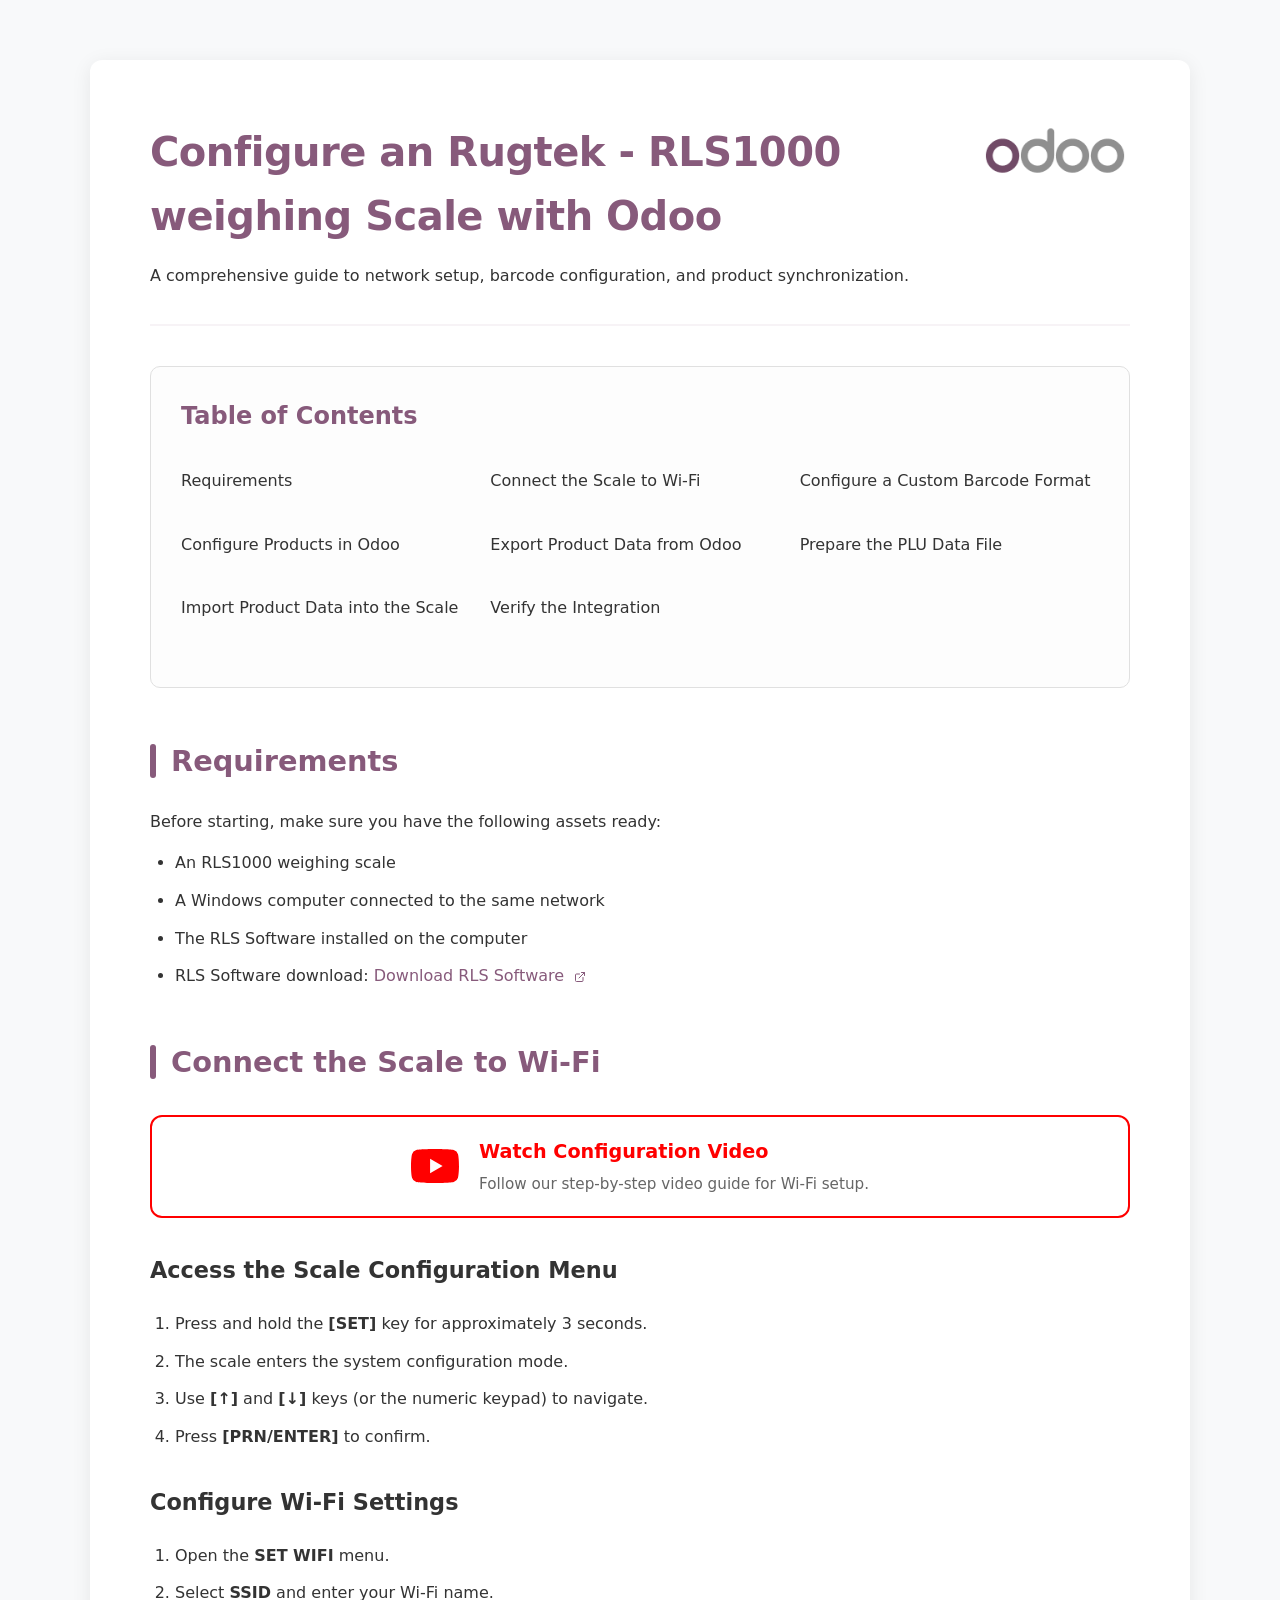
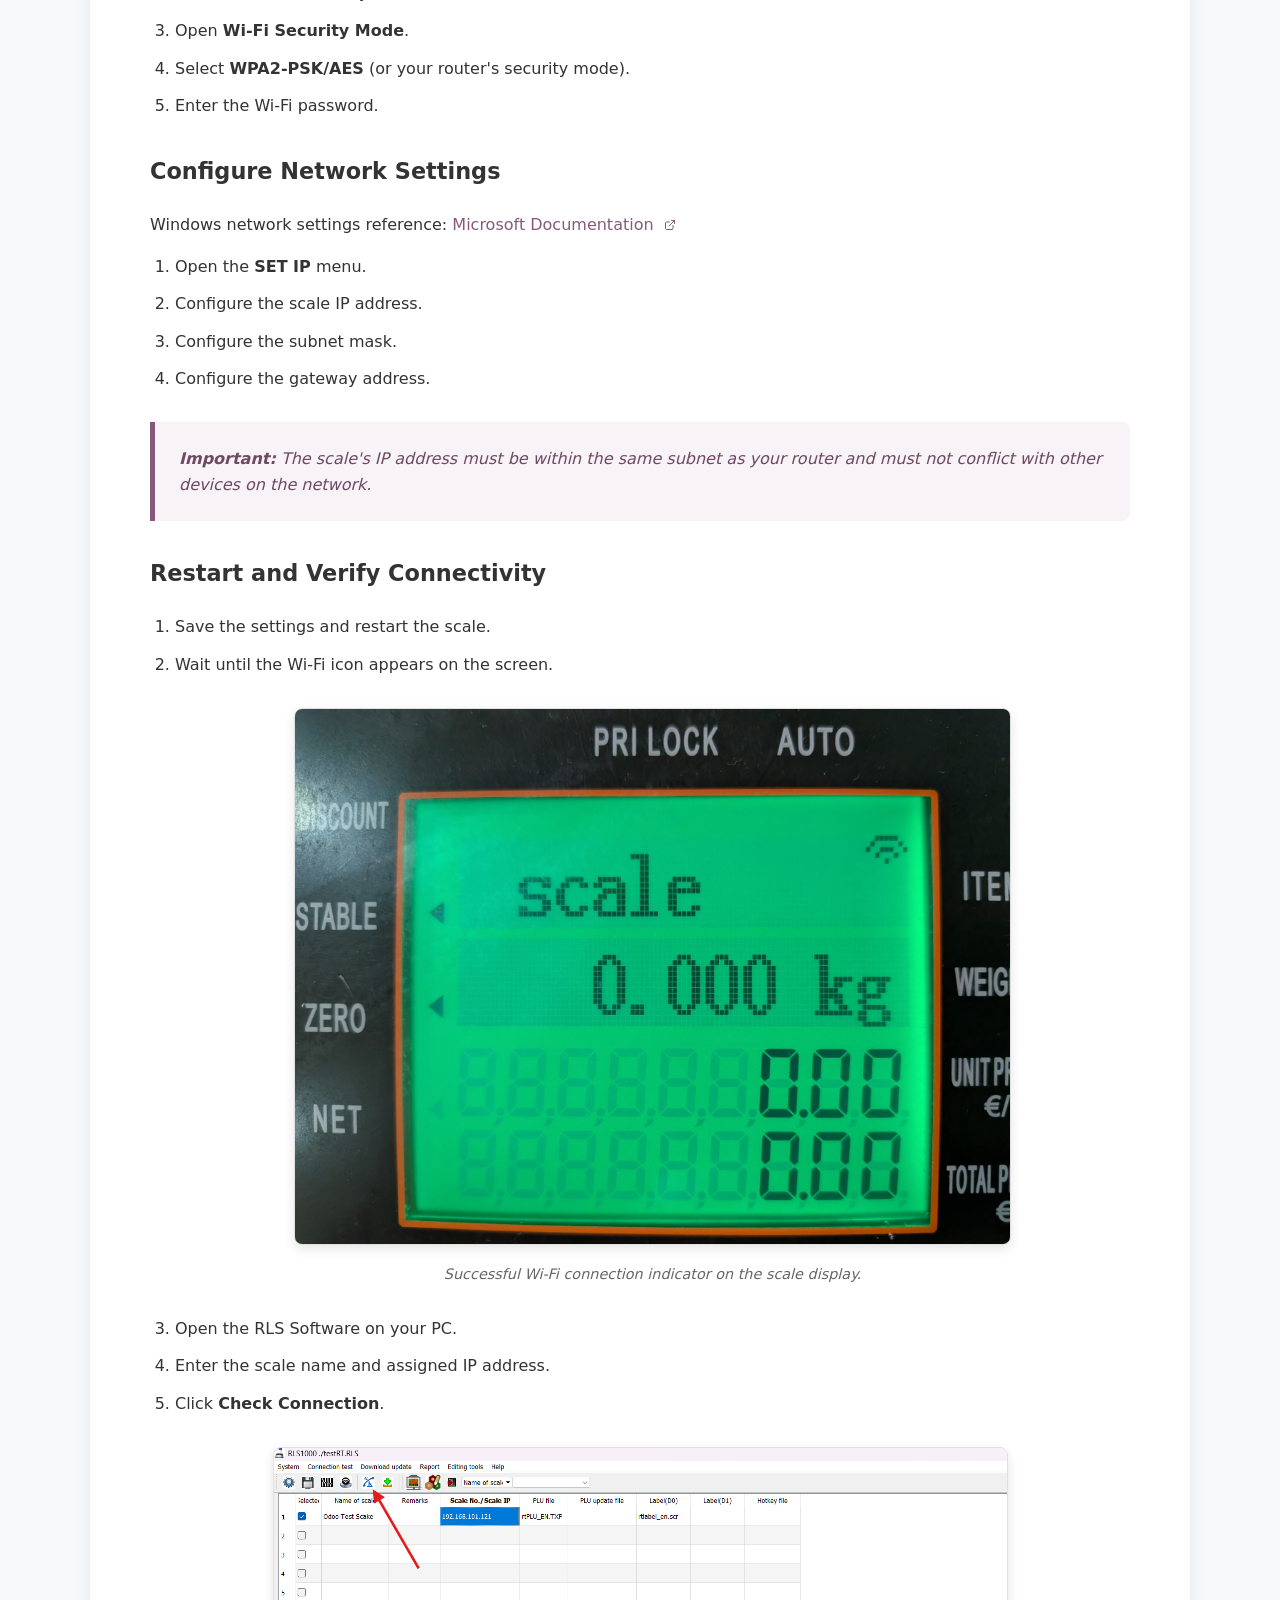
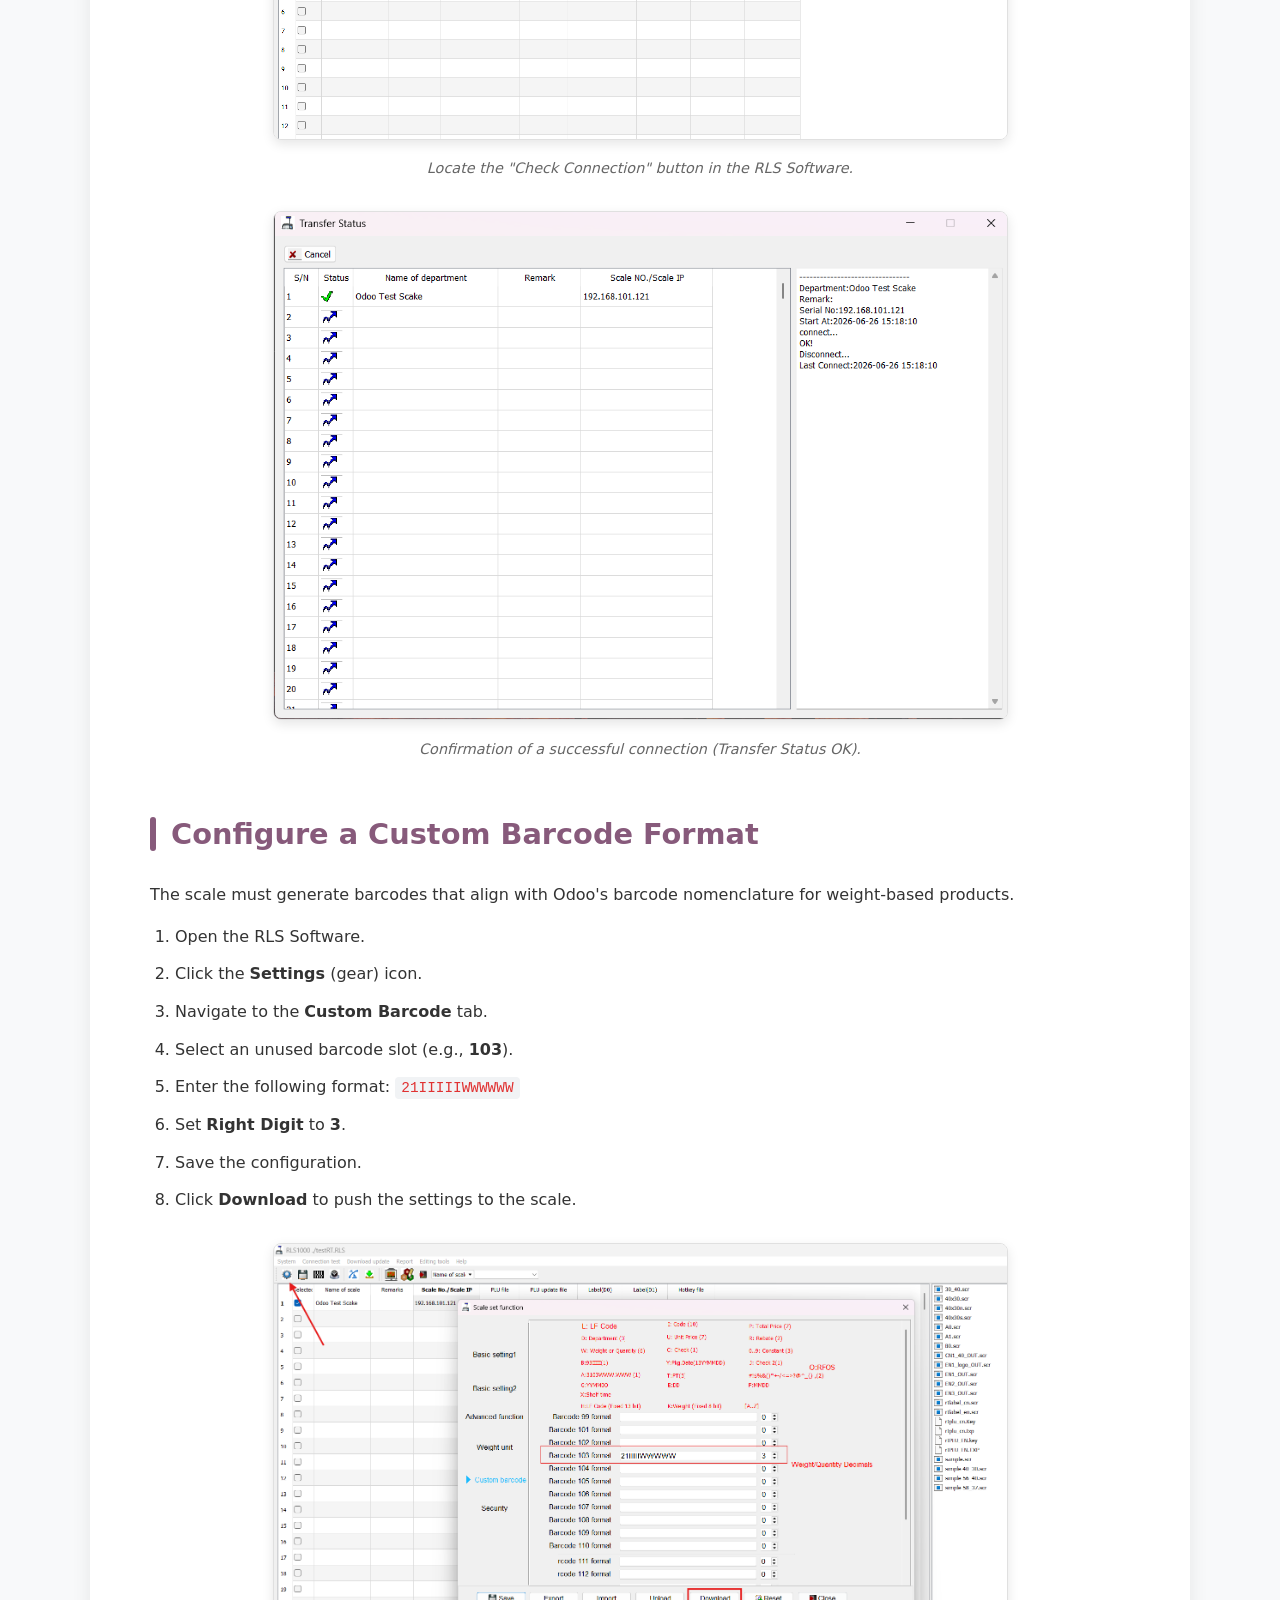
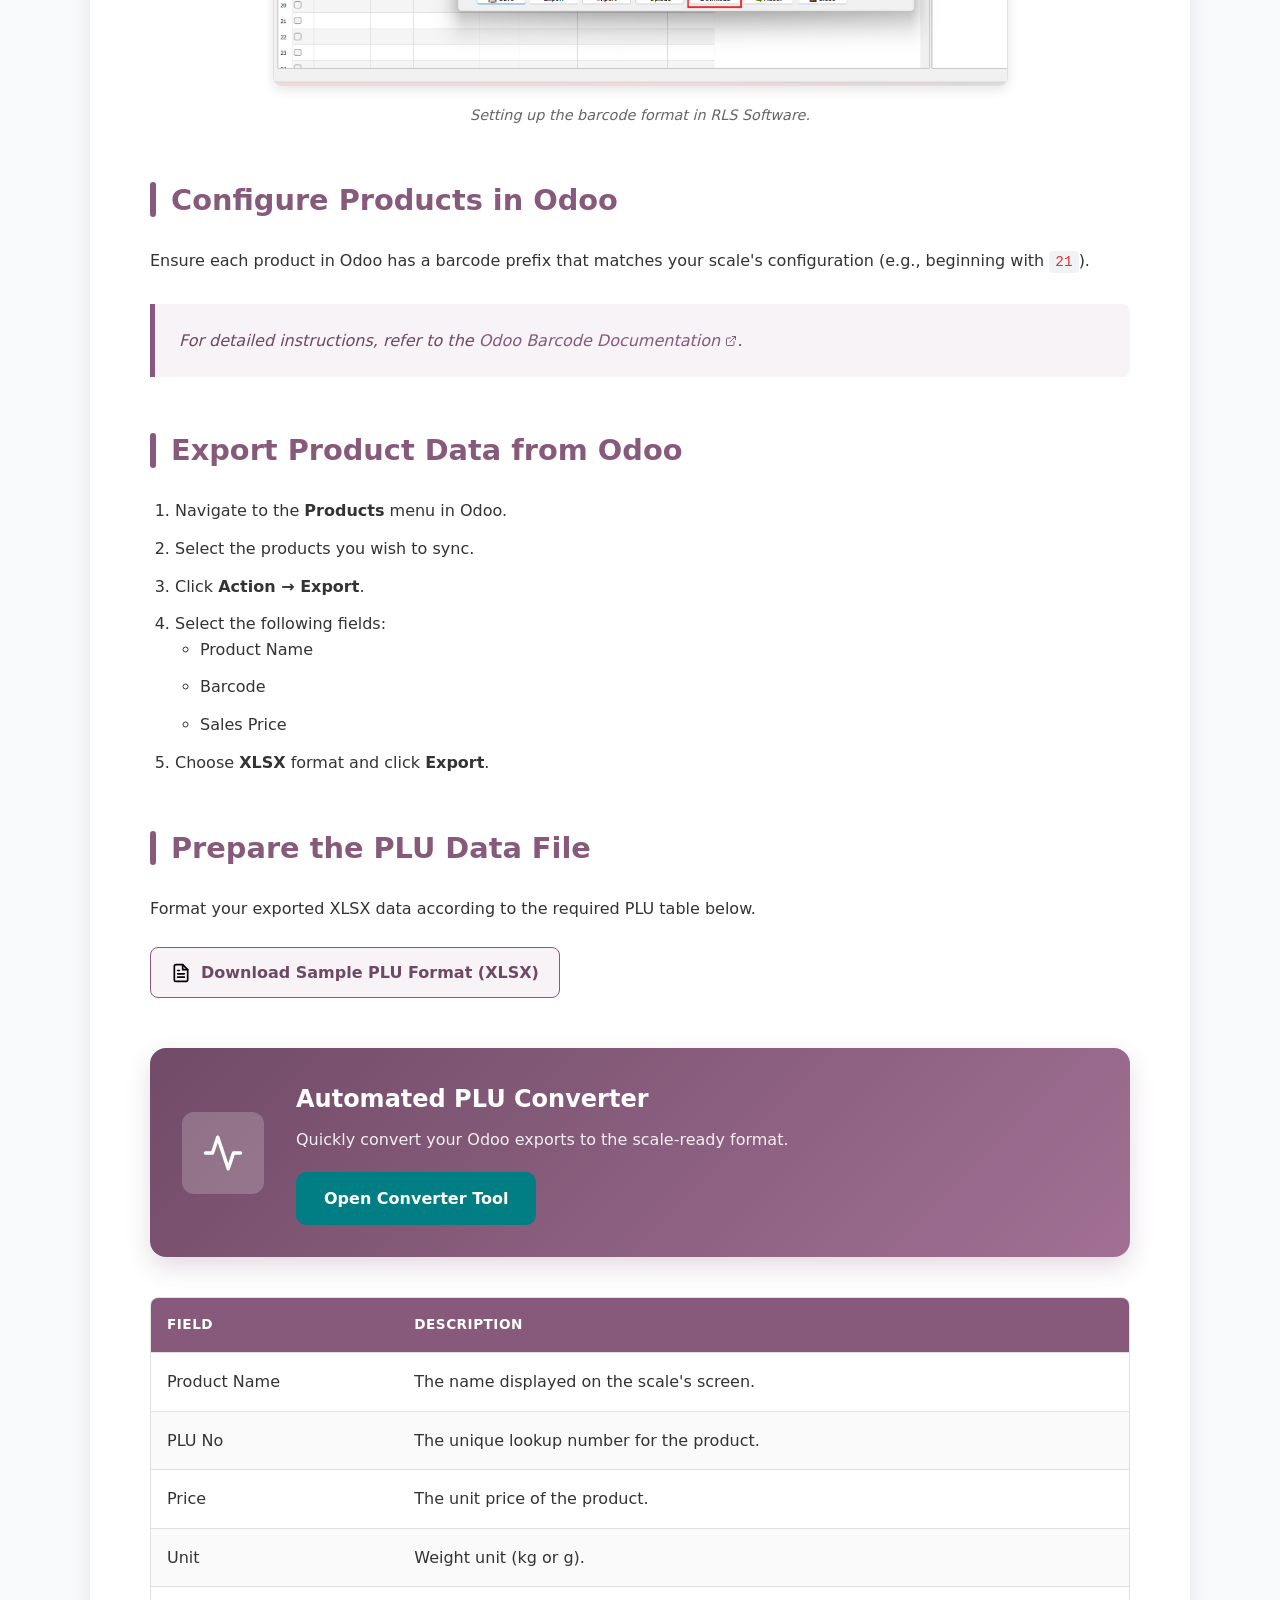
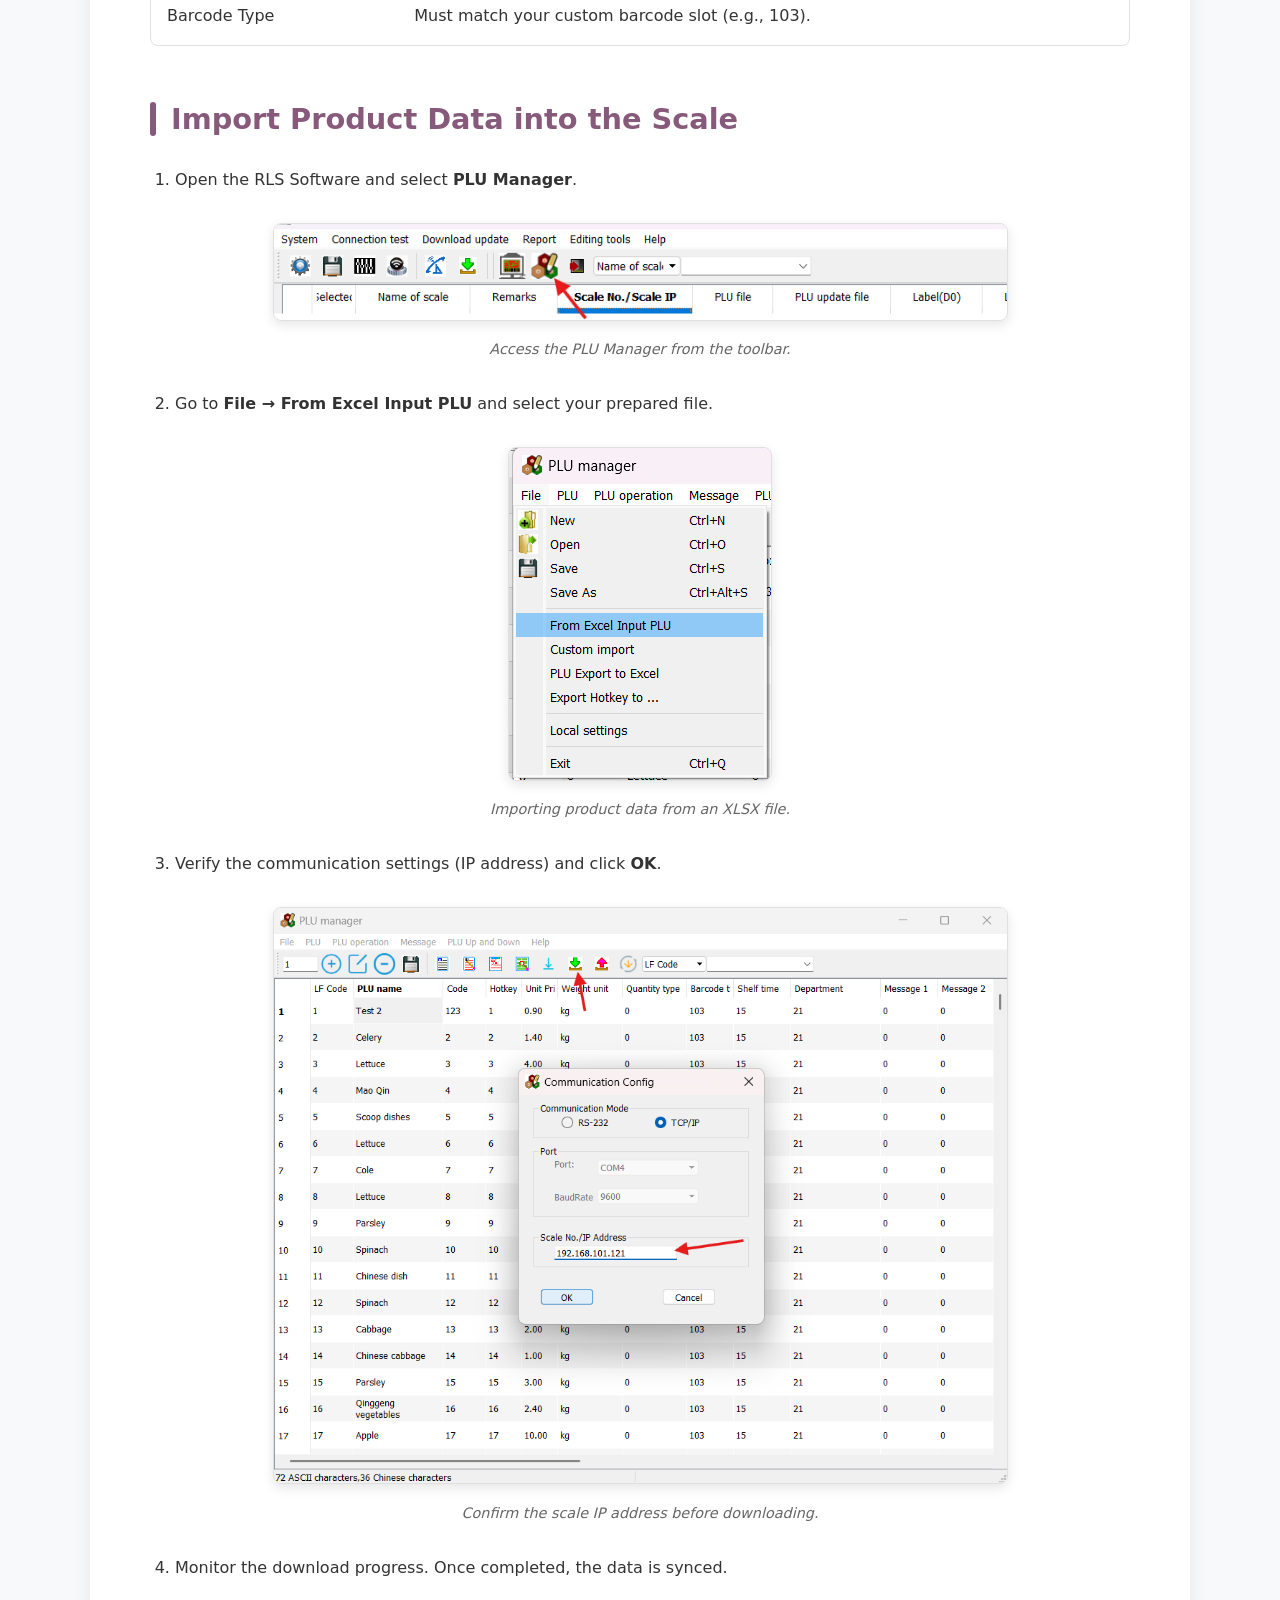
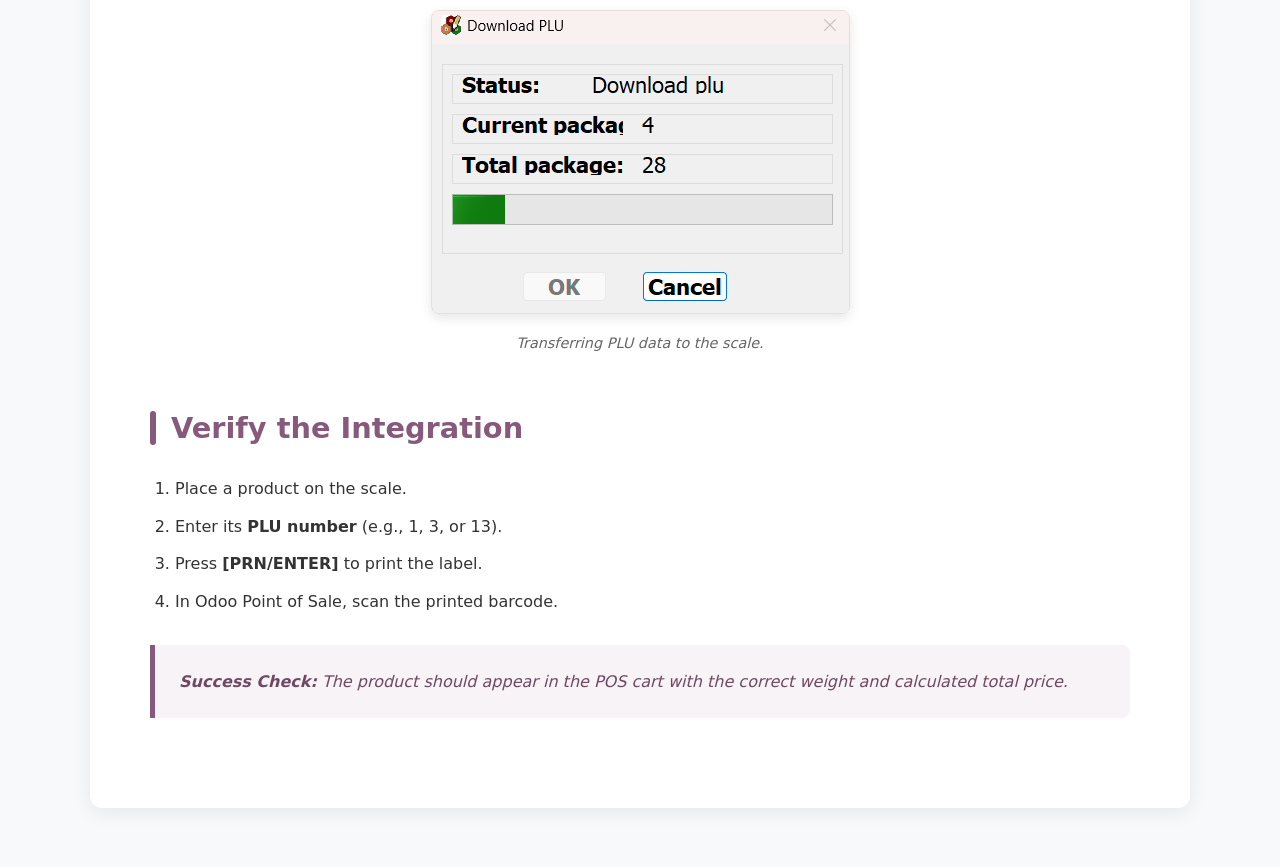
<file: index.html>
<!DOCTYPE html>
<html lang="en">

<head>
    <meta charset="UTF-8">
    <meta name="viewport" content="width=device-width, initial-scale=1.0">
    <title>Rugtek RLS1000 | Odoo</title>
    <link rel="stylesheet" href="style.css">
    <link rel="icon" type="image/x-icon" href="https://www.odoo.com/web/static/img/favicon.ico">
</head>

<body>

    <div class="container">
        <header>
            <div>
                <h1>Configure an Rugtek - RLS1000 weighing Scale with Odoo</h1>
                <p>A comprehensive guide to network setup, barcode configuration, and product synchronization.</p>
            </div>
            <img src="images/logo.png" alt="Odoo Logo" class="logo">
        </header>

        <div class="toc">
            <h2>Table of Contents</h2>
            <ul>
                <li><a href="#requirements">Requirements</a></li>
                <li><a href="#wifi">Connect the Scale to Wi-Fi</a></li>
                <li><a href="#barcode">Configure a Custom Barcode Format</a></li>
                <li><a href="#odoo">Configure Products in Odoo</a></li>
                <li><a href="#export">Export Product Data from Odoo</a></li>
                <li><a href="#plu">Prepare the PLU Data File</a></li>
                <li><a href="#import">Import Product Data into the Scale</a></li>
                <li><a href="#verify">Verify the Integration</a></li>
            </ul>
        </div>

        <h2 id="requirements">Requirements</h2>
        <p>Before starting, make sure you have the following assets ready:</p>
        <ul>
            <li>An RLS1000 weighing scale</li>
            <li>A Windows computer connected to the same network</li>
            <li>The RLS Software installed on the computer</li>
            <li>
                RLS Software download:
                <a href="https://posiflexindia-my.sharepoint.com/personal/dlsupport4_posiflexindia_com/_layouts/15/onedrive.aspx?id=%2Fpersonal%2Fdlsupport4%5Fposiflexindia%5Fcom%2FDocuments%2FRLS%20Software%2Ezip&parent=%2Fpersonal%2Fdlsupport4%5Fposiflexindia%5Fcom%2FDocuments&ga=1"
                    target="_blank" rel="noopener noreferrer">
                    Download RLS Software
                </a>
            </li>
        </ul>

        <h2 id="wifi">Connect the Scale to Wi-Fi</h2>

        <a href="https://www.youtube.com/watch?v=cXGfFukA4Nc" class="video-cta"
            target="_blank">
            <svg viewBox="0 0 24 24" xmlns="http://www.w3.org/2000/svg">
                <path
                    d="M23.498 6.186a3.016 3.016 0 0 0-2.122-2.136C19.505 3.545 12 3.545 12 3.545s-7.505 0-9.377.505A3.017 3.017 0 0 0 .502 6.186C0 8.07 0 12 0 12s0 3.93.502 5.814a3.016 3.016 0 0 0 2.122 2.136c1.871.505 9.376.505 9.376.505s7.505 0 9.377-.505a3.015 3.015 0 0 0 2.122-2.136C24 15.93 24 12 24 12s0-3.93-.502-5.814zM9.545 15.568V8.432L15.818 12l-6.273 3.568z" />
            </svg>
            <div class="video-cta-content">
                <span class="video-cta-title">Watch Configuration Video</span>
                <span class="video-cta-desc">Follow our step-by-step video guide for Wi-Fi setup.</span>
            </div>
        </a>

        <h3>Access the Scale Configuration Menu</h3>
        <ol>
            <li>Press and hold the <strong>[SET]</strong> key for approximately 3 seconds.</li>
            <li>The scale enters the system configuration mode.</li>
            <li>Use <strong>[↑]</strong> and <strong>[↓]</strong> keys (or the numeric keypad) to navigate.</li>
            <li>Press <strong>[PRN/ENTER]</strong> to confirm.</li>
        </ol>

        <h3>Configure Wi-Fi Settings</h3>
        <ol>
            <li>Open the <strong>SET WIFI</strong> menu.</li>
            <li>Select <strong>SSID</strong> and enter your Wi-Fi name.</li>
            <li>Open <strong>Wi-Fi Security Mode</strong>.</li>
            <li>Select <strong>WPA2-PSK/AES</strong> (or your router's security mode).</li>
            <li>Enter the Wi-Fi password.</li>
        </ol>

        <h3>Configure Network Settings</h3>
        <p>
            Windows network settings reference:
            <a href="https://support.microsoft.com/en-US/Windows/Experience/Connectivity-Networking/essential-network-settings-and-tasks-in-windows"
                target="_blank" rel="noopener noreferrer">
                Microsoft Documentation
            </a>
        </p>
        <ol>
            <li>Open the <strong>SET IP</strong> menu.</li>
            <li>Configure the scale IP address.</li>
            <li>Configure the subnet mask.</li>
            <li>Configure the gateway address.</li>
        </ol>

        <div class="note">
            <strong>Important:</strong> The scale's IP address must be within the same subnet as your router and must
            not conflict with other devices on the network.
        </div>

        <h3 id="verify-wifi">Restart and Verify Connectivity</h3>
        <ol>
            <li>Save the settings and restart the scale.</li>
            <li>Wait until the Wi-Fi icon appears on the screen.</li>
            <div class="image-container">
                <img src="images/Connected.jpg" alt="Scale LCD Screen">
                <p class="image-caption">Successful Wi-Fi connection indicator on the scale display.</p>
            </div>
            <li>Open the RLS Software on your PC.</li>
            <li>Enter the scale name and assigned IP address.</li>
            <li>Click <strong>Check Connection</strong>.</li>
        </ol>

        <div class="image-container">
            <img src="images/001.png" alt="RLS Software Connection Check">
            <p class="image-caption">Locate the "Check Connection" button in the RLS Software.</p>
        </div>

        <div class="image-container">
            <img src="images/002.png" alt="RLS Software Connection Success">
            <p class="image-caption">Confirmation of a successful connection (Transfer Status OK).</p>
        </div>

        <h2 id="barcode">Configure a Custom Barcode Format</h2>
        <p>The scale must generate barcodes that align with Odoo's barcode nomenclature for weight-based products.</p>
        <ol>
            <li>Open the RLS Software.</li>
            <li>Click the <strong>Settings</strong> (gear) icon.</li>
            <li>Navigate to the <strong>Custom Barcode</strong> tab.</li>
            <li>Select an unused barcode slot (e.g., <strong>103</strong>).</li>
            <li>Enter the following format: <code>21IIIIIWWWWWW</code></li>
            <li>Set <strong>Right Digit</strong> to <strong>3</strong>.</li>
            <li>Save the configuration.</li>
            <li>Click <strong>Download</strong> to push the settings to the scale.</li>
        </ol>

        <div class="image-container">
            <img src="images/003.png" alt="Custom Barcode Configuration">
            <p class="image-caption">Setting up the barcode format in RLS Software.</p>
        </div>

        <h2 id="odoo">Configure Products in Odoo</h2>
        <p>Ensure each product in Odoo has a barcode prefix that matches your scale's configuration (e.g., beginning
            with <code>21</code>).</p>
        <div class="note">
            For detailed instructions, refer to the <a
                href="https://www.odoo.com/documentation/19.0/applications/inventory_and_mrp/barcode/operations/barcode_nomenclature.html#example-product-weight-barcode"
                target="_blank" rel="noopener noreferrer">Odoo Barcode Documentation</a>.
        </div>

        <h2 id="export">Export Product Data from Odoo</h2>
        <ol>
            <li>Navigate to the <strong>Products</strong> menu in Odoo.</li>
            <li>Select the products you wish to sync.</li>
            <li>Click <strong>Action &rarr; Export</strong>.</li>
            <li>Select the following fields:
                <ul>
                    <li>Product Name</li>
                    <li>Barcode</li>
                    <li>Sales Price</li>
                </ul>
            </li>
            <li>Choose <strong>XLSX</strong> format and click <strong>Export</strong>.</li>
        </ol>

        <h2 id="plu">Prepare the PLU Data File</h2>
        <p>Format your exported XLSX data according to the required PLU table below.</p>
        <p>
            <a href="https://docs.google.com/spreadsheets/d/1ys7XJDsgTagS2eKJ9zekMeMchcoBFrZK/edit?usp=sharing&ouid=110497631151356246513&rtpof=true&sd=true" 
                target="_blank" rel="noopener noreferrer" class="sample-link">
                 Download Sample PLU Format (XLSX)
             </a>
         </p>
 
         <div class="converter-cta">
             <div class="converter-cta-icon">
                 <svg viewBox="0 0 24 24" fill="none" stroke="currentColor" stroke-width="2" stroke-linecap="round" stroke-linejoin="round">
                     <polyline points="22 12 18 12 15 21 9 3 6 12 2 12"></polyline>
                 </svg>
             </div>
             <div class="converter-cta-text">
                 <h3>Automated PLU Converter</h3>
                 <p>Quickly convert your Odoo exports to the scale-ready format.</p>
                 <a href="converter/index.html" class="button-link">Open Converter Tool</a>
             </div>
         </div>
        <table>
            <thead>
                <tr>
                    <th>Field</th>
                    <th>Description</th>
                </tr>
            </thead>
            <tbody>
                <tr>
                    <td>Product Name</td>
                    <td>The name displayed on the scale's screen.</td>
                </tr>
                <tr>
                    <td>PLU No</td>
                    <td>The unique lookup number for the product.</td>
                </tr>
                <tr>
                    <td>Price</td>
                    <td>The unit price of the product.</td>
                </tr>
                <tr>
                    <td>Unit</td>
                    <td>Weight unit (kg or g).</td>
                </tr>
                <tr>
                    <td>Barcode Type</td>
                    <td>Must match your custom barcode slot (e.g., 103).</td>
                </tr>
            </tbody>
        </table>

        <h2 id="import">Import Product Data into the Scale</h2>
        <ol>
            <li>Open the RLS Software and select <strong>PLU Manager</strong>.</li>
        </ol>

        <div class="image-container">
            <img src="images/004.png" alt="PLU Manager Icon">
            <p class="image-caption">Access the PLU Manager from the toolbar.</p>
        </div>

        <ol start="2">
            <li>Go to <strong>File &rarr; From Excel Input PLU</strong> and select your prepared file.</li>
        </ol>

        <div class="image-container">
            <img src="images/005.png" alt="Import PLU Data">
            <p class="image-caption">Importing product data from an XLSX file.</p>
        </div>

        <ol start="3">
            <li>Verify the communication settings (IP address) and click <strong>OK</strong>.</li>
        </ol>

        <div class="image-container">
            <img src="images/006.png" alt="Communication Configuration">
            <p class="image-caption">Confirm the scale IP address before downloading.</p>
        </div>

        <ol start="4">
            <li>Monitor the download progress. Once completed, the data is synced.</li>
        </ol>

        <div class="image-container">
            <img src="images/007.png" alt="Download Progress">
            <p class="image-caption">Transferring PLU data to the scale.</p>
        </div>

        <h2 id="verify">Verify the Integration</h2>
        <ol>
            <li>Place a product on the scale.</li>
            <li>Enter its <strong>PLU number</strong> (e.g., 1, 3, or 13).</li>
            <li>Press <strong>[PRN/ENTER]</strong> to print the label.</li>
            <li>In Odoo Point of Sale, scan the printed barcode.</li>
        </ol>
        <div class="note">
            <strong>Success Check:</strong> The product should appear in the POS cart with the correct weight and
            calculated total price.
        </div>
    </div>

</body>

</html>
</file>
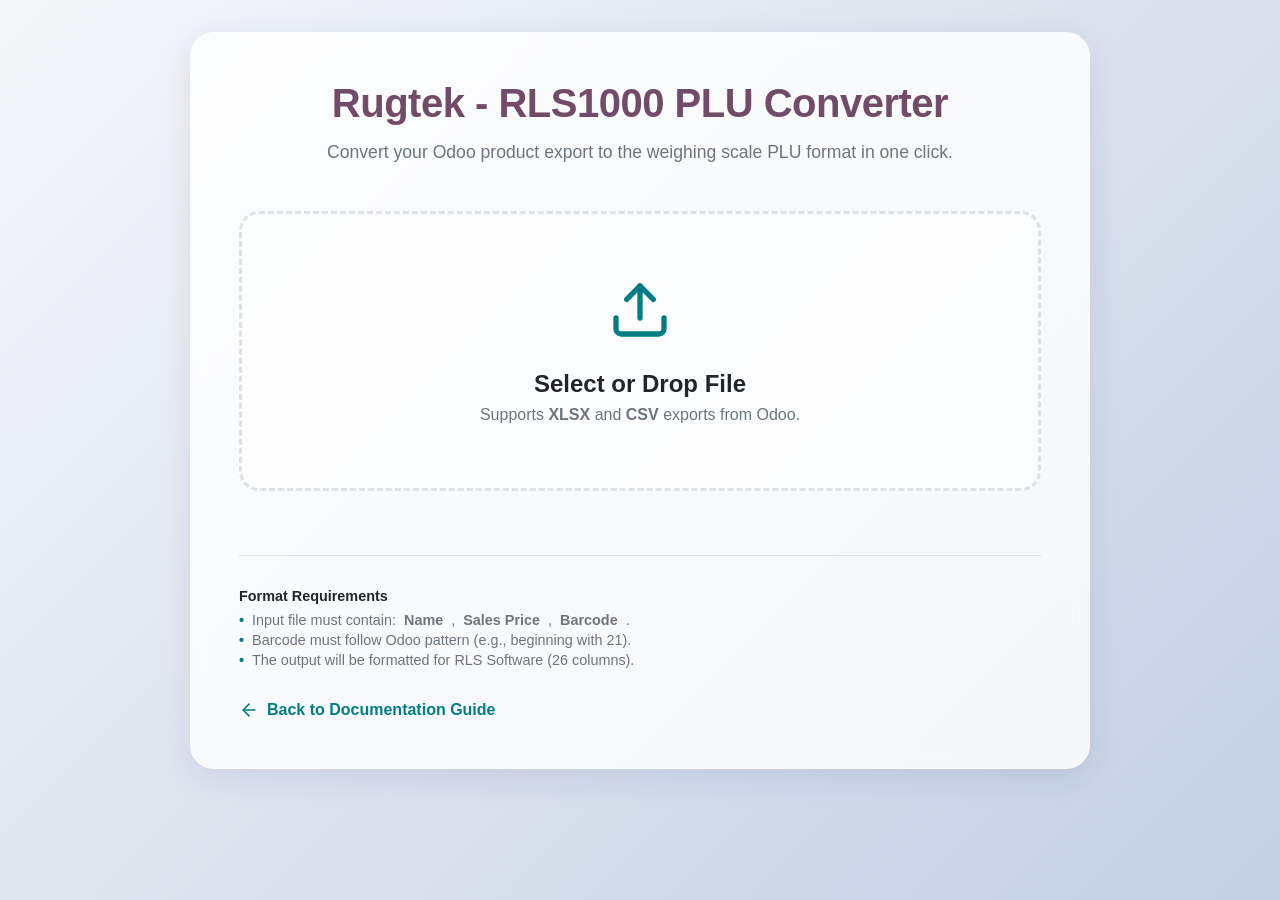
<file: converter/index.html>
<!DOCTYPE html>
<html lang="en">
<head>
    <meta charset="UTF-8">
    <meta name="viewport" content="width=device-width, initial-scale=1.0">
    <title>RLS1000 PLU Converter | Odoo Integration</title>
    <link rel="stylesheet" href="style.css">
    <link rel="icon" type="image/x-icon" href="https://www.odoo.com/web/static/img/favicon.ico">
    <script src="https://cdn.sheetjs.com/xlsx-latest/package/dist/xlsx.full.min.js"></script>
</head>
<body>

    <div class="container">
        <header>
            <h1>Rugtek - RLS1000 PLU Converter</h1>
            <p>Convert your Odoo product export to the weighing scale PLU format in one click.</p>
        </header>

        <div class="upload-area" id="drop-zone">
            <svg class="upload-icon" viewBox="0 0 24 24" fill="none" stroke="currentColor" stroke-width="2" stroke-linecap="round" stroke-linejoin="round">
                <path d="M21 15v4a2 2 0 0 1-2 2H5a2 2 0 0 1-2-2v-4"></path>
                <polyline points="17 8 12 3 7 8"></polyline>
                <line x1="12" y1="3" x2="12" y2="15"></line>
            </svg>
            <div class="upload-text">
                <h3>Select or Drop File</h3>
                <p>Supports <strong>XLSX</strong> and <strong>CSV</strong> exports from Odoo.</p>
            </div>
            <input type="file" id="file-input" accept=".xlsx, .csv">
        </div>

        <div id="loader" class="loader"></div>

        <div class="preview-section" id="preview-section">
            <h2>Data Preview</h2>
            <div class="table-container">
                <table id="preview-table">
                    <thead>
                        <tr id="table-head"></tr>
                    </thead>
                    <tbody id="table-body"></tbody>
                </table>
            </div>
            <div class="actions">
                <button class="button button-primary" id="convert-btn">Convert & Download XLSX</button>
                <button class="button button-secondary" id="reset-btn">Reset</button>
            </div>
        </div>

        <div class="footer-info">
            <h4>Format Requirements</h4>
            <ul>
                <li>Input file must contain: <strong>Name</strong>, <strong>Sales Price</strong>, <strong>Barcode</strong>.</li>
                <li>Barcode must follow Odoo pattern (e.g., beginning with 21).</li>
                <li>The output will be formatted for RLS Software (26 columns).</li>
            </ul>
        </div>

        <a href="../index.html" class="back-link">
            <svg width="20" height="20" viewBox="0 0 24 24" fill="none" stroke="currentColor" stroke-width="2" stroke-linecap="round" stroke-linejoin="round">
                <line x1="19" y1="12" x2="5" y2="12"></line>
                <polyline points="12 19 5 12 12 5"></polyline>
            </svg>
            Back to Documentation Guide
        </a>
    </div>

    <script src="script.js"></script>
</body>
</html>
</file>
<file: style.css>
:root {
    --primary: #875A7B;
    --primary-light: #f7f3f6;
    --primary-dark: #6e4964;
    --border: #e0e0e0;
    --text: #333;
    --text-muted: #666;
    --bg: #f8f9fa;
    --white: #ffffff;
    --shadow: 0 4px 20px rgba(0, 0, 0, 0.08);
    --radius: 12px;
}

* {
    box-sizing: border-box;
}

body {
    margin: 0;
    font-family: 'Inter', system-ui, -apple-system, sans-serif;
    background: var(--bg);
    color: var(--text);
    line-height: 1.6;
}

.container {
    max-width: 1100px;
    margin: 60px auto;
    background: var(--white);
    padding: 60px;
    border-radius: var(--radius);
    box-shadow: var(--shadow);
    position: relative;
}

header {
    display: flex;
    justify-content: space-between;
    align-items: flex-start;
    margin-bottom: 40px;
    border-bottom: 2px solid var(--primary-light);
    padding-bottom: 20px;
}

.logo {
    max-width: 150px;
    height: auto;
}

h1 {
    color: var(--primary);
    margin: 0;
    font-size: 2.5rem;
    font-weight: 800;
    letter-spacing: -0.5px;
}

h2 {
    color: var(--primary);
    margin-top: 50px;
    margin-bottom: 25px;
    font-size: 1.8rem;
    display: flex;
    align-items: center;
}

h2::before {
    content: '';
    display: inline-block;
    width: 6px;
    height: 1.2em;
    background: var(--primary);
    margin-right: 15px;
    border-radius: 3px;
}

h3 {
    margin-top: 35px;
    color: var(--text);
    font-size: 1.4rem;
}

p {
    margin: 15px 0;
}

ul,
ol {
    padding-left: 25px;
}

li {
    margin-bottom: 12px;
}

code {
    background: #f1f3f5;
    padding: 3px 6px;
    border-radius: 4px;
    font-family: 'Fira Code', monospace;
    font-size: 0.9em;
    color: #e03131;
}

pre {
    background: #1a1a1a;
    color: #f8f8f2;
    padding: 24px;
    border-radius: 8px;
    overflow-x: auto;
    font-size: 0.95em;
    box-shadow: inset 0 2px 10px rgba(0, 0, 0, 0.2);
}

table {
    width: 100%;
    border-collapse: separate;
    border-spacing: 0;
    margin: 30px 0;
    border-radius: 8px;
    overflow: hidden;
    border: 1px solid var(--border);
}

th {
    background: var(--primary);
    color: white;
    font-weight: 600;
    text-transform: uppercase;
    font-size: 0.85rem;
    letter-spacing: 0.5px;
}

th,
td {
    padding: 16px;
    text-align: left;
    border-bottom: 1px solid var(--border);
}

tr:last-child td {
    border-bottom: none;
}

tr:nth-child(even) {
    background: #fafafa;
}

a {
    color: var(--primary);
    text-decoration: none;
    font-weight: 500;
    transition: color 0.2s ease;
}

a:hover {
    color: var(--primary-dark);
    text-decoration: underline;
}

/* External link icon for external links */
.container a[target="_blank"]:not(.video-cta)::after {
    content: "";
    display: inline-block;
    width: 12px;
    height: 12px;
    margin-left: 5px;
    background-image: url("data:image/svg+xml,%3Csvg xmlns='http://www.w3.org/2000/svg' viewBox='0 0 24 24' fill='none' stroke='%23875A7B' stroke-width='2' stroke-linecap='round' stroke-linejoin='round'%3E%3Cpath d='M18 13v6a2 2 0 0 1-2 2H5a2 2 0 0 1-2-2V8a2 2 0 0 1 2-2h6'%3E%3C/path%3E%3Cpolyline points='15 3 21 3 21 9'%3E%3C/polyline%3E%3Cline x1='10' y1='14' x2='21' y2='3'%3E%3C/line%3E%3C/svg%3E");
    background-size: contain;
    background-repeat: no-repeat;
    vertical-align: middle;
}

.note {
    background: var(--primary-light);
    border-left: 5px solid var(--primary);
    padding: 24px;
    margin: 30px 0;
    border-radius: 0 8px 8px 0;
    font-style: italic;
    color: var(--primary-dark);
}

.toc {
    background: #fdfdfd;
    border: 1px solid var(--border);
    border-radius: 10px;
    padding: 30px;
    margin-bottom: 50px;
}

.toc h2 {
    margin-top: 0;
    font-size: 1.5rem;
}

.toc h2::before {
    display: none;
}

.toc ul {
    list-style: none;
    padding: 0;
    display: grid;
    grid-template-columns: repeat(auto-fit, minmax(250px, 1fr));
    gap: 10px;
}

.toc li a {
    display: block;
    padding: 8px 0;
    color: var(--text);
}

.toc li a:hover {
    color: var(--primary);
}

.image-container {
    margin: 30px 0;
    text-align: center;
}

.image-container img {
    max-width: 75%;
    height: auto;
    border-radius: 8px;
    box-shadow: 0 4px 12px rgba(0, 0, 0, 0.1);
    border: 1px solid var(--border);
}

.video-cta {
    display: flex;
    align-items: center;
    justify-content: center;
    background: #fff;
    border: 2px solid #ff0000;
    border-radius: 12px;
    padding: 20px;
    margin: 30px 0;
    transition: transform 0.2s ease, box-shadow 0.2s ease;
    text-decoration: none;
}

.video-cta:hover {
    transform: translateY(-3px);
    box-shadow: 0 8px 25px rgba(255, 0, 0, 0.15);
    text-decoration: none;
}

.video-cta svg {
    width: 48px;
    height: 48px;
    margin-right: 20px;
    fill: #ff0000;
}

.video-cta-content {
    text-align: left;
}

.video-cta-title {
    display: block;
    font-size: 1.2rem;
    font-weight: 700;
    color: #ff0000;
    margin-bottom: 4px;
}

.video-cta-desc {
    display: block;
    font-size: 0.95rem;
    color: var(--text-muted);
}

.image-caption {
    margin-top: 10px;
    font-size: 0.9rem;
    color: var(--text-muted);
    font-style: italic;
}

.sample-link {
    display: inline-flex;
    align-items: center;
    background: var(--primary-light);
    color: var(--primary-dark);
    padding: 12px 20px;
    border-radius: 8px;
    font-weight: 600;
    margin: 10px 0;
    border: 1px solid var(--primary);
    transition: all 0.2s ease;
}

.sample-link:hover {
    background: var(--primary);
    color: white;
    text-decoration: none;
    transform: translateY(-2px);
    box-shadow: 0 4px 12px rgba(135, 90, 123, 0.2);
}

.sample-link::before {
    content: "";
    display: inline-block;
    width: 20px;
    height: 20px;
    margin-right: 10px;
    background-image: url("data:image/svg+xml,%3Csvg xmlns='http://www.w3.org/2000/svg' viewBox='0 0 24 24' fill='none' stroke='currentColor' stroke-width='2' stroke-linecap='round' stroke-linejoin='round'%3E%3Cpath d='M14 2H6a2 2 0 0 0-2 2v16a2 2 0 0 0 2 2h12a2 2 0 0 0 2-2V8z'%3E%3C/path%3E%3Cpolyline points='14 2 14 8 20 8'%3E%3C/polyline%3E%3Cline x1='16' y1='13' x2='8' y2='13'%3E%3C/line%3E%3Cline x1='16' y1='17' x2='8' y2='17'%3E%3C/line%3E%3Cpolyline points='10 9 9 9 8 9'%3E%3C/polyline%3E%3C/svg%3E");
    background-size: contain;
    background-repeat: no-repeat;
}

.sample-link::after {
    display: none !important;
}

@media (max-width: 768px) {
    .container {
        margin: 0;
        border-radius: 0;
        padding: 30px 20px;
    }

    header {
        flex-direction: column-reverse;
        align-items: center;
        text-align: center;
    }

    .logo {
        margin-bottom: 20px;
    }

    h1 {
        font-size: 2rem;
    }

    table {
        display: block;
        overflow-x: auto;
    }
}
.converter-cta {
    background: linear-gradient(135deg, #714B67 0%, #a17094 100%);
    border-radius: 16px;
    padding: 2rem;
    color: white;
    display: flex;
    align-items: center;
    gap: 2rem;
    margin: 2.5rem 0;
    box-shadow: 0 10px 25px rgba(113, 75, 103, 0.2);
}

.converter-cta-icon {
    background: rgba(255, 255, 255, 0.2);
    border-radius: 12px;
    padding: 1.25rem;
    display: flex;
    align-items: center;
    justify-content: center;
    flex-shrink: 0;
}

.converter-cta-icon svg {
    width: 42px;
    height: 42px;
    stroke: white;
}

.converter-cta-text h3 {
    margin: 0 0 0.5rem 0;
    font-size: 1.5rem;
    color: white !important;
}

.converter-cta-text p {
    margin: 0 0 1.25rem 0;
    opacity: 0.9;
    color: white !important;
}

.button-link {
    display: inline-block;
    background: #017E84;
    color: white !important;
    text-decoration: none;
    padding: 0.85rem 1.75rem;
    border-radius: 10px;
    font-weight: 600;
    transition: all 0.2s ease;
}

.button-link:hover {
    background: #016a6f;
    transform: translateY(-2px);
    box-shadow: 0 5px 15px rgba(0, 0, 0, 0.1);
    text-decoration: none;
}

@media (max-width: 600px) {
    .converter-cta {
        flex-direction: column;
        text-align: center;
        gap: 1.5rem;
    }
}
</file>
<file: converter/style.css>
:root {
    --primary-color: #714B67;
    --primary-hover: #5d3d55;
    --secondary-color: #017E84;
    --secondary-hover: #016a6f;
    --bg-color: #f8f9fa;
    --text-color: #212529;
    --white: #ffffff;
    --glass-bg: rgba(255, 255, 255, 0.8);
    --glass-border: rgba(255, 255, 255, 0.3);
    --shadow: 0 8px 32px 0 rgba(31, 38, 135, 0.1);
}

* {
    margin: 0;
    padding: 0;
    box-sizing: border-box;
}

body {
    font-family: 'Inter', -apple-system, BlinkMacSystemFont, "Segoe UI", Roboto, sans-serif;
    background: linear-gradient(135deg, #f5f7fa 0%, #c3cfe2 100%);
    color: var(--text-color);
    min-height: 100vh;
    display: flex;
    flex-direction: column;
    align-items: center;
    padding: 2rem;
}

.container {
    max-width: 900px;
    width: 100%;
    background: var(--glass-bg);
    backdrop-filter: blur(8px);
    -webkit-backdrop-filter: blur(8px);
    border: 1px solid var(--glass-border);
    border-radius: 24px;
    padding: 3rem;
    box-shadow: var(--shadow);
}

header {
    text-align: center;
    margin-bottom: 3rem;
}

header h1 {
    font-size: 2.5rem;
    color: var(--primary-color);
    margin-bottom: 1rem;
    font-weight: 800;
    letter-spacing: -0.5px;
}

header p {
    color: #6c757d;
    font-size: 1.1rem;
}

.upload-area {
    border: 3px dashed #dee2e6;
    border-radius: 20px;
    padding: 4rem 2rem;
    text-align: center;
    transition: all 0.3s ease;
    background: rgba(255, 255, 255, 0.5);
    cursor: pointer;
    margin-bottom: 2rem;
}

.upload-area:hover, .upload-area.drag-over {
    border-color: var(--secondary-color);
    background: rgba(1, 126, 132, 0.05);
    transform: translateY(-2px);
}

.upload-icon {
    width: 64px;
    height: 64px;
    margin-bottom: 1.5rem;
    color: var(--secondary-color);
}

.upload-text h3 {
    font-size: 1.5rem;
    margin-bottom: 0.5rem;
}

.upload-text p {
    color: #6c757d;
}

#file-input {
    display: none;
}

.button {
    display: inline-block;
    padding: 1rem 2rem;
    border-radius: 12px;
    font-weight: 600;
    text-decoration: none;
    transition: all 0.2s ease;
    cursor: pointer;
    border: none;
    font-size: 1rem;
}

.button-primary {
    background: var(--primary-color);
    color: white;
}

.button-primary:hover {
    background: var(--primary-hover);
    transform: translateY(-1px);
    box-shadow: 0 4px 12px rgba(113, 75, 103, 0.2);
}

.button-secondary {
    background: var(--secondary-color);
    color: white;
}

.button-secondary:hover {
    background: var(--secondary-hover);
    transform: translateY(-1px);
    box-shadow: 0 4px 12px rgba(1, 126, 132, 0.2);
}

.preview-section {
    margin-top: 3rem;
    display: none;
}

.preview-section h2 {
    margin-bottom: 1.5rem;
    color: var(--primary-color);
}

.table-container {
    overflow-x: auto;
    border-radius: 12px;
    border: 1px solid #dee2e6;
    background: white;
}

table {
    width: 100%;
    border-collapse: collapse;
    font-size: 0.9rem;
}

th {
    background: #f8f9fa;
    padding: 1rem;
    text-align: left;
    font-weight: 600;
    border-bottom: 2px solid #dee2e6;
}

td {
    padding: 1rem;
    border-bottom: 1px solid #eee;
}

.actions {
    display: flex;
    gap: 1rem;
    margin-top: 2rem;
    justify-content: center;
}

.footer-info {
    margin-top: 4rem;
    padding-top: 2rem;
    border-top: 1px solid #dee2e6;
    color: #6c757d;
    font-size: 0.9rem;
}

.footer-info h4 {
    color: var(--text-color);
    margin-bottom: 0.5rem;
}

.footer-info ul {
    list-style: none;
}

.footer-info li {
    margin-bottom: 0.25rem;
    display: flex;
    align-items: center;
    gap: 0.5rem;
}

.footer-info li::before {
    content: "•";
    color: var(--secondary-color);
    font-weight: bold;
}

.back-link {
    margin-top: 2rem;
    color: var(--secondary-color);
    text-decoration: none;
    font-weight: 600;
    display: flex;
    align-items: center;
    gap: 0.5rem;
}

.back-link:hover {
    text-decoration: underline;
}

/* Loading Spinner */
.loader {
    width: 48px;
    height: 48px;
    border: 5px solid #FFF;
    border-bottom-color: var(--primary-color);
    border-radius: 50%;
    display: none;
    box-sizing: border-box;
    animation: rotation 1s linear infinite;
    margin: 2rem auto;
}

@keyframes rotation {
    0% { transform: rotate(0deg); }
    100% { transform: rotate(360deg); }
}
</file>
